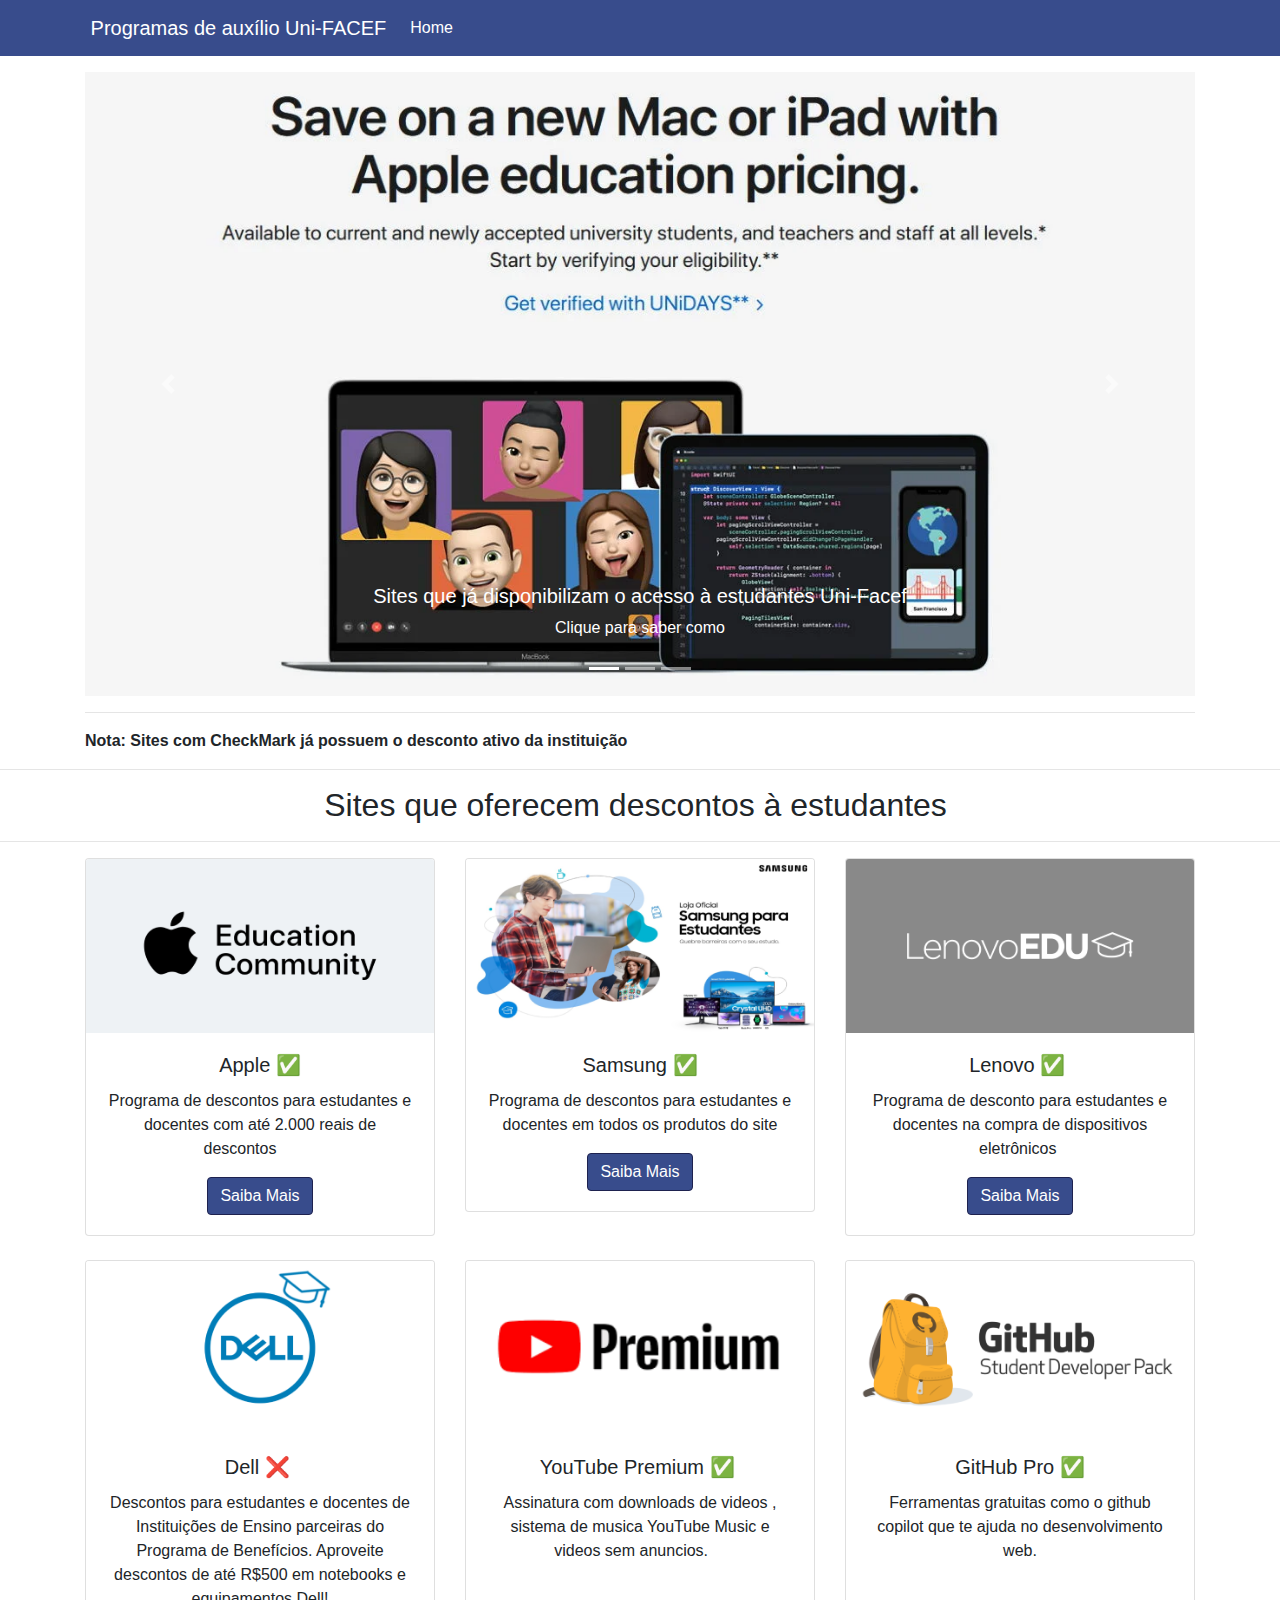
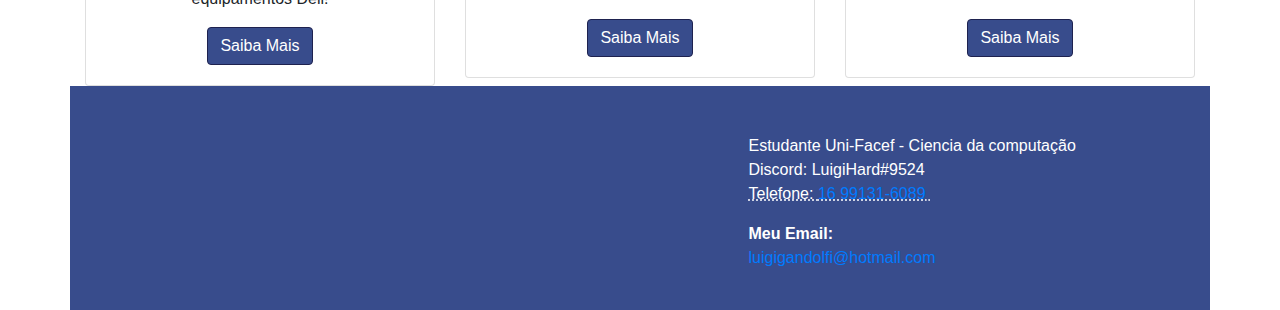
<file: Uni-FACEF Descontos/index.html>
<!DOCTYPE html>
<html lang="pt-br">
  <head>
    <meta charset="utf-8">
    <meta http-equiv="X-UA-Compatible" content="IE=edge">
    <meta name="viewport" content="width=device-width, initial-scale=1">
    <title>Descontos Universitários UNI-FACEF</title>
    <!-- Bootstrap -->
    <link href="css/bootstrap-4.4.1.css" rel="stylesheet">
  </head>
  <body>
    <nav class="navbar navbar-expand-lg navbar-dark bg-dark">
      <div class="container">
	    <a class="navbar-brand" href="#">&nbsp;Programas de auxílio Uni-FACEF </a>
        <button class="navbar-toggler" type="button" data-toggle="collapse" data-target="#navbarSupportedContent" aria-controls="navbarSupportedContent" aria-expanded="false" aria-label="Toggle navigation">
        <span class="navbar-toggler-icon"></span>
        </button>
        <div class="collapse navbar-collapse" id="navbarSupportedContent">
          <ul class="navbar-nav mr-auto">
            <li class="nav-item active">
              <a class="nav-link" href="#">Home <span class="sr-only">(current)</span></a>
            </li>
		 </ul>
        </div>
      </div>
    </nav>
    <div class="container mt-3">
      <div class="row">
        <div class="col-12">
          <div id="carouselExampleControls" class="carousel slide" data-ride="carousel">
            <ol class="carousel-indicators">
              <li data-target="#carouselExampleControls" data-slide-to="0" class="active"></li>
              <li data-target="#carouselExampleControls" data-slide-to="1"></li>
              <li data-target="#carouselExampleControls" data-slide-to="2"></li>
            </ol>
            <div class="carousel-inner">
              <div class="carousel-item active">
                <img class="d-block w-100" src="images/1920x5002.gif" alt="First slide">
                <div class="carousel-caption d-none d-md-block">
                  <h5>Sites que já disponibilizam o acesso à estudantes Uni-Facef</h5>
                  <p>Clique para saber como</p>
                </div>
              </div>
              <div class="carousel-item">
                <img class="d-block w-100" src="images/1920x5001.gif" alt="Second slide">
                <div class="carousel-caption d-none d-md-block">
                  <h5>Sites que já disponibilizam o acesso à estudantes Uni-Facef</h5>
                  <p>Clique para saber como</p>
                </div>
              </div>
              <div class="carousel-item">
                <img class="d-block w-100" src="images/1920x5003.gif" alt="Third slide">
                <div class="carousel-caption d-none d-md-block">
                  <h5>Sites que já disponibilizam o acesso à estudantes Uni-Facef</h5>
                  <p>Clique para saber como</p>
                </div>
              </div>
            </div>
            <a class="carousel-control-prev" href="#carouselExampleControls" role="button" data-slide="prev">
            <span class="carousel-control-prev-icon" aria-hidden="true"></span>
            <span class="sr-only">Previous</span>
            </a>
            <a class="carousel-control-next" href="#carouselExampleControls" role="button" data-slide="next">
            <span class="carousel-control-next-icon" aria-hidden="true"></span>
            <span class="sr-only">Next</span>
            </a>
          </div>
        </div>
      </div>
      <hr>
		<b class="text-center"> Nota: Sites com CheckMark já possuem o desconto ativo da instituição</b>
    </div>
    <hr>
    <h2 class="text-center">Sites que oferecem descontos à estudantes&nbsp;</h2>
    <hr>
    <div class="container">
      <div class="row text-center">
        <div class="col-md-4 pb-1 pb-md-0">
          <div class="card">
            <img class="card-img-top" src="images/apple.png" alt="Apple">
            <div class="card-body">
              <h5 class="card-title">Apple ✅</h5>
              <p class="card-text">Programa de descontos para estudantes e docentes com   até 2.000 reais de descontos&nbsp; &nbsp; &nbsp; &nbsp; &nbsp;</p>
              <a href="apple.html" class="btn btn-primary">Saiba Mais</a>
            </div>
          </div>
        </div>
        <div class="col-md-4 pb-1 pb-md-0">
          <div class="card">
            <img class="card-img-top" src="images/samsung.png" alt="Samsung">
            <div class="card-body">
              <h5 class="card-title">Samsung&nbsp;✅</h5>
              <p class="card-text">Programa de descontos para estudantes e docentes em todos os produtos do site</p>
              <a href="samsung.html" class="btn btn-primary">Saiba Mais</a>
            </div>
          </div>
        </div>
        <div class="col-md-4 pb-1 pb-md-0">
          <div class="card">
            <img class="card-img-top" src="images/lenovo.png" alt="Lenovo Edu">
            <div class="card-body">
              <h5 class="card-title">Lenovo&nbsp;✅&nbsp;</h5>
              <p class="card-text">Programa de desconto para estudantes e docentes na compra de dispositivos eletrônicos&nbsp;</p>
              <a href="lenovo.html" class="btn btn-primary">Saiba Mais</a>
            </div>
          </div>
        </div>
      </div>
      <div class="row text-center mt-4">
        <div class="col-md-4 pb-1 pb-md-0">
          <div class="card">
            <img class="card-img-top" src="images/dell.png" alt="Dell">
            <div class="card-body">
              <h5 class="card-title">Dell ❌&nbsp;</h5>
              <p class="card-text">Descontos para estudantes e docentes de Instituições de Ensino parceiras do Programa de Benefícios. Aproveite descontos de até R$500 em notebooks e equipamentos Dell!</p>
              <a href="dell.html" class="btn btn-primary">Saiba Mais</a>
            </div>
          </div>
        </div>
        <div class="col-md-4 pb-1 pb-md-0">
          <div class="card">
            <img class="card-img-top" src="images/youtube.png" alt="YouTube Premium">
            <div class="card-body">
              <h5 class="card-title">YouTube Premium&nbsp;✅&nbsp;</h5>
              <p class="card-text">Assinatura com downloads de videos , sistema de musica YouTube Music e videos sem anuncios.&nbsp; &nbsp;&nbsp;</p>
              <p class="card-text">&nbsp;</p>
			 <a href="youtube.html" class="btn btn-primary">Saiba Mais</a>
            </div>
          </div>
        </div>
        <div class="col-md-4 pb-1 pb-md-0">
          <div class="card">
            <img class="card-img-top" src="images/git.png" alt="GitHub">
            <div class="card-body">
              <h5 class="card-title">GitHub Pro&nbsp;✅</h5>
              <p class="card-text">Ferramentas gratuitas como o github copilot que te ajuda no desenvolvimento web.</p>
              <p class="card-text">&nbsp;</p>
<a href="github.html" class="btn btn-primary">Saiba Mais</a>
            </div>
          </div>
        </div>
      </div>
    </div>
    <div class="container text-white bg-dark p-4">
      <div class="row">
        <div class="col-6 col-md-8 col-lg-7">
          <div class="row text-center">
            <div class="col-sm-6 col-md-4 col-lg-4 col-12">
              <ul class="list-unstyled">
                
            </div>
          </div>
        </div>
        <div class="col-md-4 col-lg-5 col-6 col-xl-4">
          <address>
            <br>
            Estudante Uni-Facef - Ciencia da computação<br>
            Discord: LuigiHard#9524<br>
          <abbr title="Phone">Telefone: <a href="https://wa.me/5516991316089"> 16 99131-6089</a>&nbsp;</abbr>
          </address>
          <address>
            <strong>Meu Email:&nbsp;</strong><br>
            <a href="mailto:#">luigigandolfi@hotmail.com&nbsp;</a>
          </address>
        </div>
      </div>
    </div>
    <footer class="text-center">
      <div class="container">
        <div class="row">
        </div>
      </div>
    </footer>
    <!-- jQuery (necessary for Bootstrap's JavaScript plugins) -->
    <script src="js/jquery-3.4.1.min.js"></script>
    <!-- Include all compiled plugins (below), or include individual files as needed -->
    <script src="js/popper.min.js"></script>
    <script src="js/bootstrap-4.4.1.js"></script>
  </body>
</html>
</file>
